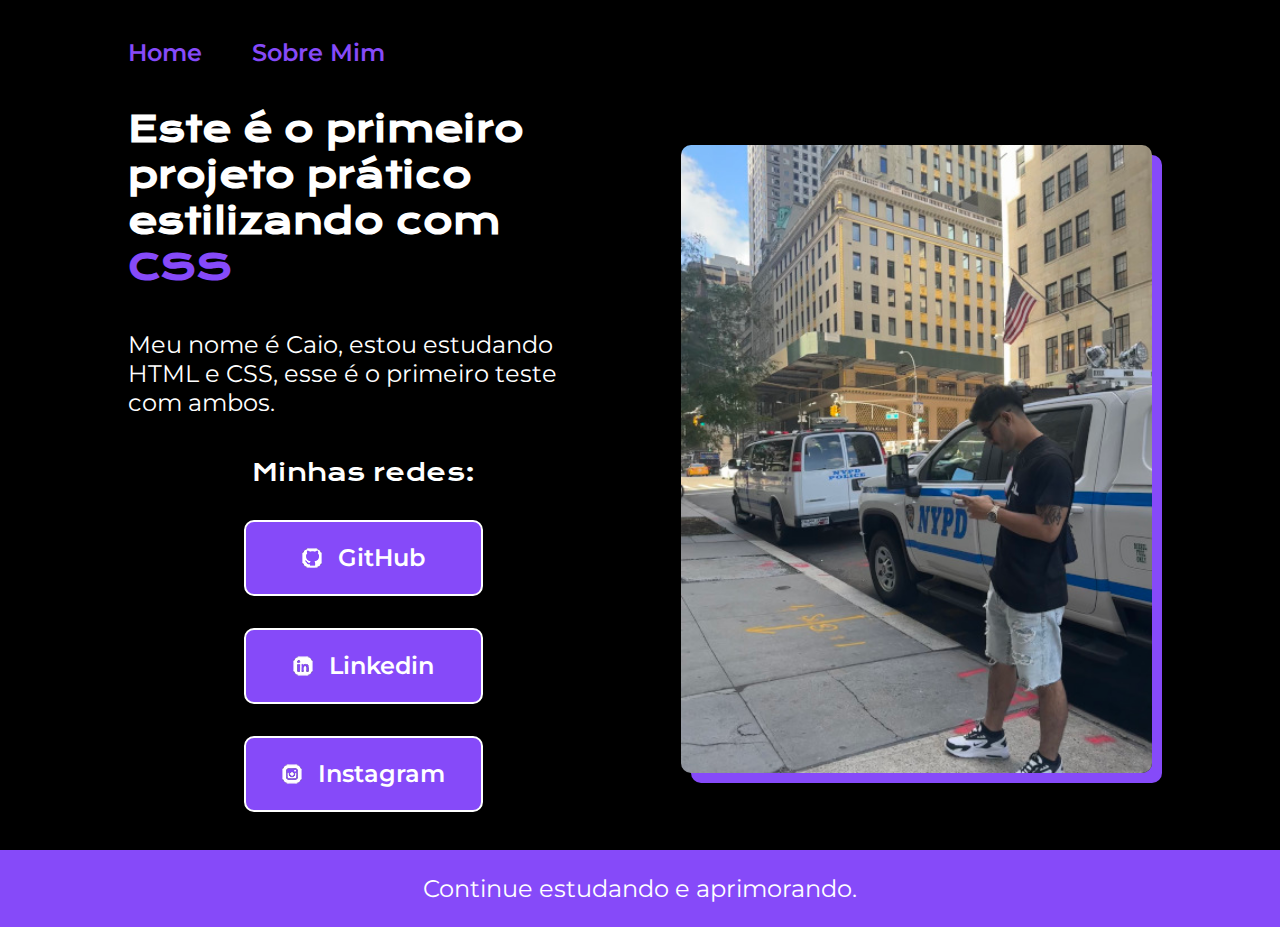
<file: index.html>
<!DOCTYPE html>
<html lang="pt-br">
<head>
    <meta charset="UTF-8">
    <meta name="viewport" content="width=device-width, initial-scale=1.0">
    <link rel="stylesheet" href="styles/style.css">
    <link rel="shortcut icon" href="./assets/favicon.ico" type="image/x-icon">
    <title>Prática 01, 23/01/2024</title>
</head>
<body>
    <header class="cabecalho">
        <nav class="cabecalho__menu">
            <a class="cabecalho__menu__link" href="index.html" rel="next" target="_self">Home</a>
            <a class="cabecalho__menu__link" href="pagina01.html" rel="next" target="_self">Sobre Mim</a>
        </nav>
    </header>
    <main class="apresentacao">
        <section class="apresentacao__conteudo">
            <h1 class="apresentacao__conteudo__titulo">Este é o primeiro projeto prático estilizando com <strong class="titulo-destaque">CSS</strong></h1>
            <p class="apresentacao__conteudo__texto">Meu nome é Caio, estou estudando HTML e CSS, esse é o primeiro teste com ambos.</p>
            <div class="apresentacao__links">
                <h2 class="apresentacao__links__subtitulo">Minhas redes:</h2>
                <a class="apresentacao__links__navegacao" href="https://github.com/CaioAdania" rel="external" target="_blank"><img src="./assets/icone-github-branco.png"  alt="GitHub">GitHub</a>
                <a class="apresentacao__links__navegacao" href="https://www.linkedin.com/in/caioadania/" rel="external" target="_blank"><img src="./assets/icone-linkedin-branco.png" alt="Linkedin">Linkedin</a>
                <a class="apresentacao__links__navegacao" href="https://www.instagram.com/adaniacaio/?next=%2F" rel="external" target="_blank"><img src="./assets/icone-instagram-branco.png" alt="Instagram">Instagram</a>
            </div>
        </section>
        <img class="apresentacao__imagem" src="./assets/minhafoto420.jpg" alt="Imagem Perfil">
    </main>
    <footer class="rodape"><p>Continue estudando e aprimorando.</p></footer>
</body>
</html>
</file>
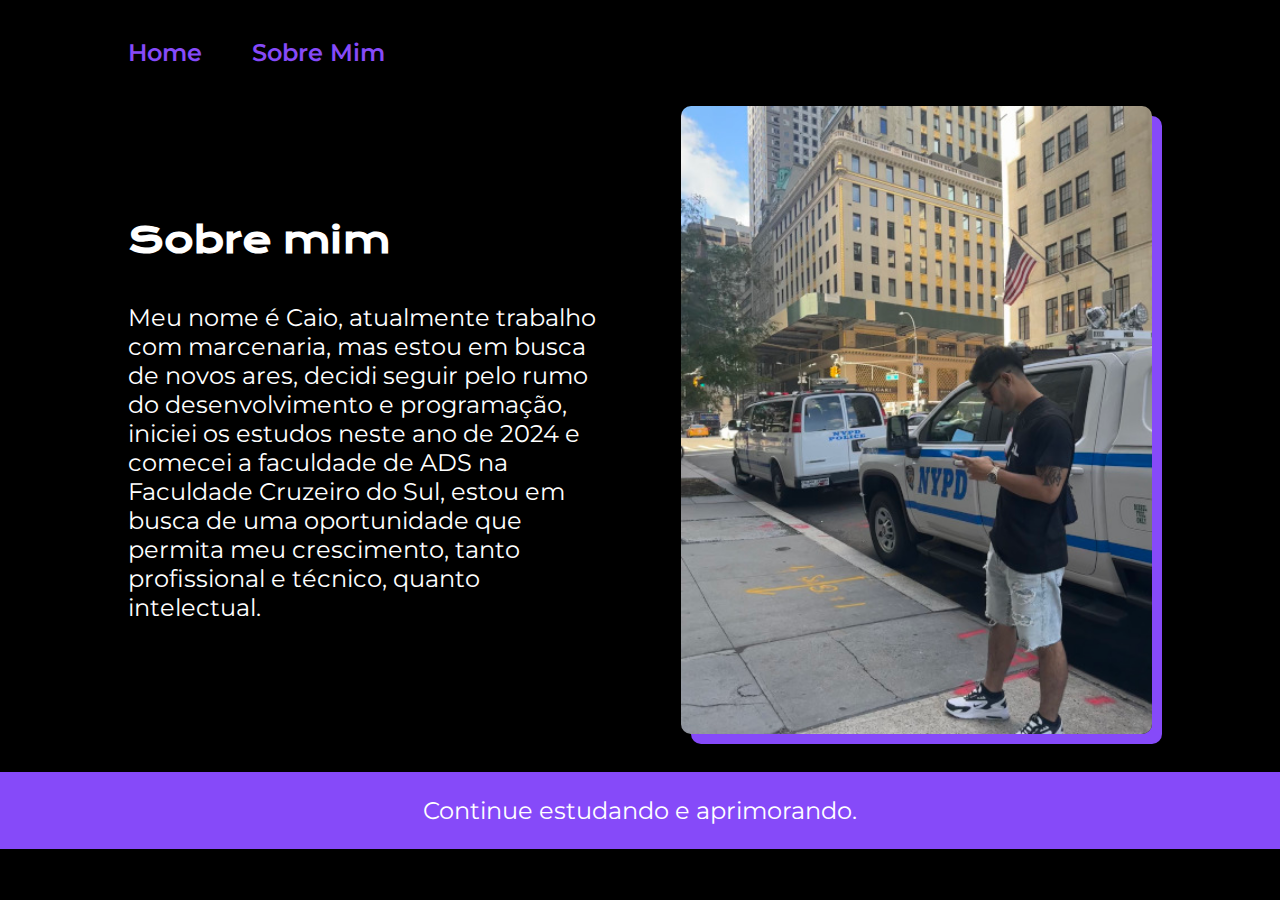
<file: pagina01.html>
<!DOCTYPE html>
<html lang="pt-br">
<head>
    <meta charset="UTF-8">
    <meta name="viewport" content="width=device-width, initial-scale=1.0">
    <link rel="shortcut icon" href="./assets/favicon.ico" type="image/x-icon">
    <link rel="stylesheet" href="./styles/style.css">
    <title>Sobre mim</title>
</head>
<body>    
    <header class="cabecalho">
        <nav class="cabecalho__menu">
            <a class="cabecalho__menu__link" href="index.html" rel="prev" target="_self">Home</a>
            <a class="cabecalho__menu__link" href="pagina01.html" rel="next" target="_self">Sobre Mim</a>
        </nav>
    </header>
    <main class="apresentacao">
        <section class="apresentacao__conteudo">
            <h1 class="apresentacao__conteudo__titulo">Sobre mim</h1>
            <p class="apresentacao__conteudo__texto"> Meu nome é Caio, atualmente trabalho com marcenaria, mas estou em busca de novos ares, decidi seguir pelo rumo do desenvolvimento e programação, iniciei os estudos neste ano de 2024 e comecei a faculdade de ADS na Faculdade Cruzeiro do Sul, estou em busca de uma oportunidade que permita meu crescimento, tanto profissional e técnico, quanto intelectual.</p>
        </section>
        <img class="apresentacao__imagem" src="assets/minhafoto420.jpg" alt="Foto Perfil">
    </main>
    <footer class="rodape">Continue estudando e aprimorando.</footer>
</body>
</html>
</file>
<file: styles/style.css>
@import url('https://fonts.googleapis.com/css2?family=Krona+One&family=Montserrat:wght@400;600&display=swap');

* {
    margin: 0;
    padding: 0;
}

:root {
    --cor-primaria: #000000;
    --cor-secundaria: #ffffff;
    --cor-terciaria: #864AF9;
    --cor-hover: #522c98;

    --fonte-primaria: 'Krona One', sans-serif;
    --fonte-secundaria: 'Montserrat', sans-serif;
}

body {
    box-sizing: border-box;
    background-color: var(--cor-primaria);
    color: var(--cor-secundaria);
}

.cabecalho{
    padding: 3% 0% 0% 10%
}

.cabecalho__menu {
    display:flex;
    gap: 50px;
}

.cabecalho__menu__link {
    color:var(--cor-terciaria);
    font-family: var(--fonte-secundaria);
    font-size: 1.5rem;
    font-weight: 600;
    text-decoration: none;
}

.cabecalho__menu__link:hover {
    color: var(--cor-hover);
}

.apresentacao {
    padding: 3% 10%;
    display: flex;
    align-items: center;
    justify-content: space-between;
    gap:82px;
}

.apresentacao__conteudo {
    width: 50%;
    display: flex;
    flex-direction: column;
    gap: 40px
}

.apresentacao__conteudo__titulo {
    font-size: 2.25rem;
    font-family: var(--fonte-primaria);
}

.titulo-destaque {
    color: var(--cor-terciaria);
}

.apresentacao__conteudo__texto {
    font-size: 1.5rem;
    font-family: var(--fonte-secundaria);
} 

.apresentacao__links {
    display: flex;
    justify-content: space-between;
    flex-direction: column;
    align-items: center;
    gap: 32px
}

.apresentacao__links__subtitulo {
    font-family: var(--fonte-primaria);
    font-weight: 400;
    font-size: 1.5rem;
}

.apresentacao__links__navegacao {
    display: flex;
    justify-content: center;
    align-items:center;
    gap: 16px;
    background-color:var(--cor-terciaria); 
    border: 2px solid var(--cor-secundaria);
    width: 50%;
    text-align: center;
    border-radius: 10px;
    font-size: 1.5rem;
    font-weight: 600;
    padding: 21.5px 0;
    text-decoration: none;
    color:var(--cor-secundaria);
    font-family: var(--fonte-secundaria);
}

.apresentacao__links__navegacao:hover {
    background-color: var(--cor-hover);
}

.apresentacao__imagem {
    border-radius: 10px;
    box-shadow: 10px 10px var(--cor-terciaria);
    width:50%
}

.rodape {
    background-color: var(--cor-terciaria);
    padding: 24px;
    text-align: center;
    font-family: var(--fonte-secundaria);
    font-size: 1.5rem;
    font-weight: 400;
}

@media (max-width: 1200px) {
    .cabecalho {
        padding: 10%
    }

    .cabecalho__menu {
        justify-content: center;
    }
   
    .apresentacao{
        flex-direction:column-reverse;
        padding: 12%;
    }

    .apresentacao__conteudo {
        width: auto;
    }
}
</file>
